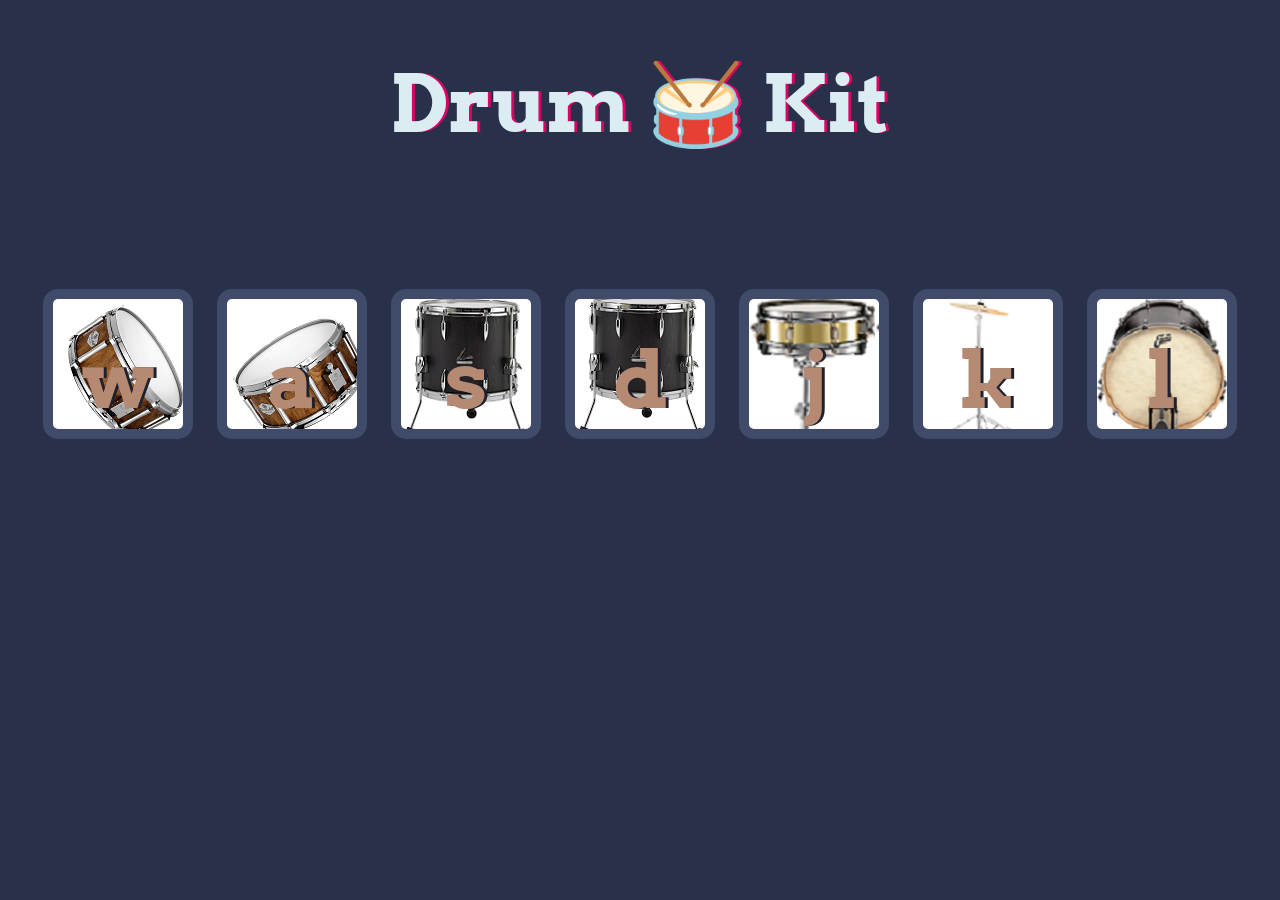
<file: drumkit/index.html>
<!DOCTYPE html>
<html lang="en" dir="ltr">

<head>
  <meta charset="utf-8">
  <title>Drum Kit</title>
  <link rel="stylesheet" href="styles.css">
  <link href="https://fonts.googleapis.com/css?family=Arvo" rel="stylesheet">
</head>

<body>
  <h1 id="title">Drum 🥁 Kit</h1>
  <div class="set">
    <button class="w drum">w</button>
    <button class="a drum">a</button>
    <button class="s drum">s</button>
    <button class="d drum">d</button>
    <button class="j drum">j</button>
    <button class="k drum">k</button>
    <button class="l drum">l</button>
  </div>


<script src="index.js" charset="utf-8"></script>

</body>
</html>
</file>
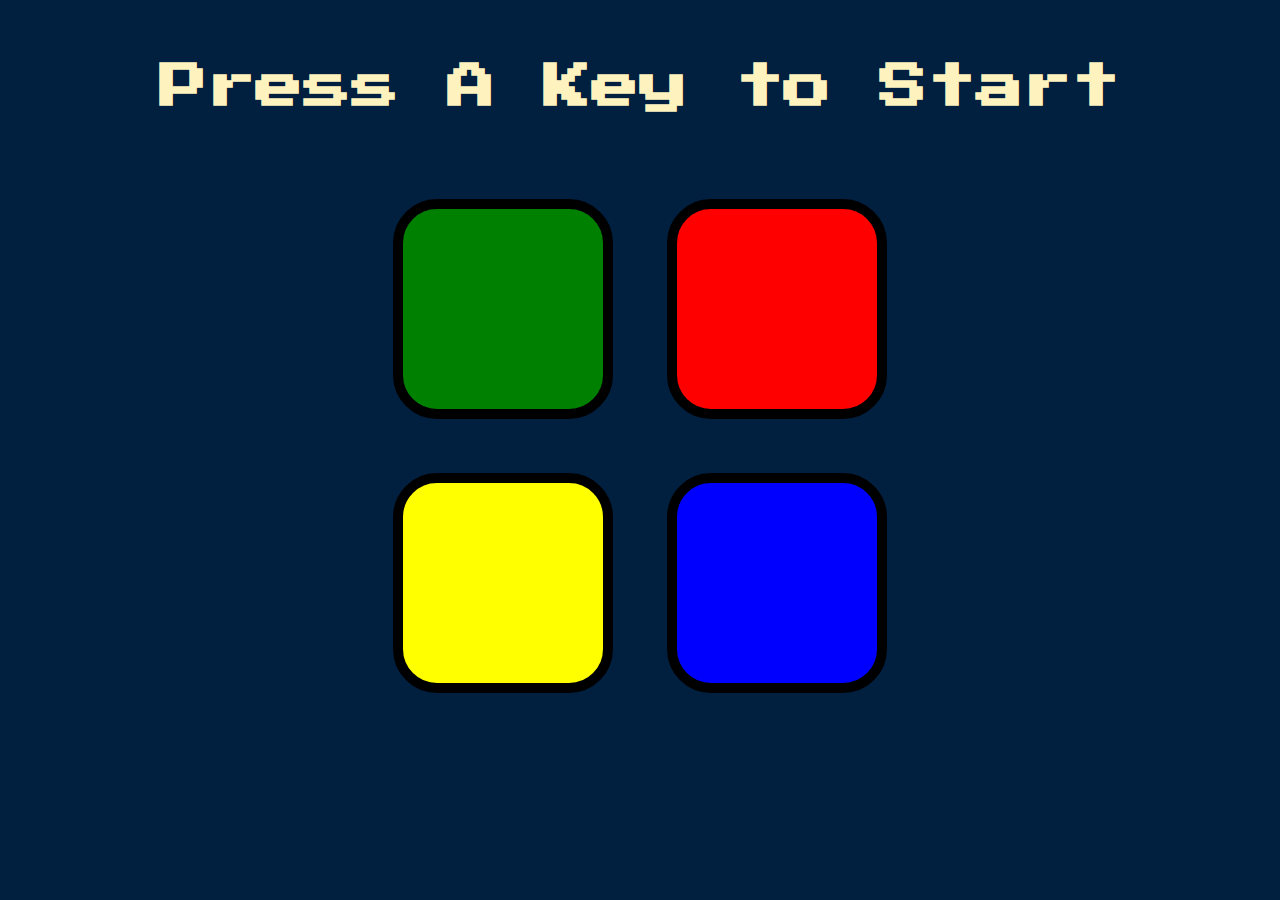
<file: simon_game/index.html>
<!DOCTYPE html>
<html lang="en" dir="ltr">

<head>
  <meta charset="utf-8">
  <title>Simon</title>
  <link rel="stylesheet" href="styles.css">
  <link href="https://fonts.googleapis.com/css?family=Press+Start+2P" rel="stylesheet">
</head>

<body>
  <h1 id="level-title">Press A Key to Start</h1>
  <div class="container">
    <div lass="row">

      <div type="button" id="green" class="btn green">

      </div>

      <div type="button" id="red" class="btn red">

      </div>
    </div>

    <div class="row">

      <div type="button" id="yellow" class="btn yellow">

      </div>
      <div type="button" id="blue" class="btn blue">

      </div>

    </div>

  </div>

  <script src="https://ajax.googleapis.com/ajax/libs/jquery/3.3.1/jquery.min.js"></script>
  <script src="game.js" charset="utf-8"></script>

</body>

</html>
</file>
<file: drumkit/styles.css>
body {
  text-align: center;
  background-color: #283149;
}

h1 {
  font-size: 5rem;
  color: #DBEDF3;
  font-family: "Arvo", cursive;
  text-shadow: 3px 0 #DA0463;
}

.w {
  background-image: url("images/tom1.png");
}

.a {
  background-image: url("images/tom2.png");
}

.s {
  background-image: url("images/tom3.png");
}

.d {
  background-image: url("images/tom4.png");
}

.j {
  background-image: url("images/snare.png");
}

.k {
  background-image: url("images/crash.png");
}

.l {
  background-image: url("images/kick.png");
}

.set {
  margin: 10% auto;
}

.pressed {
  box-shadow: 0 3px 4px 0 #DBEDF3;
  opacity: 0.5;
}

.red {
  color: red;
}

.drum {
  outline: none;
  border: 10px solid #404B69;
  font-size: 5rem;
  font-family: 'Arvo', cursive;
  line-height: 2;
  font-weight: 900;
  color: #B68973;
  text-shadow: 3px 0 #1E212D;
  border-radius: 15px;
  display: inline-block;
  width: 150px;
  height: 150px;
  text-align: center;
  margin: 10px;
  background-color: white;
}
</file>
<file: simon_game/styles.css>
body {
  text-align: center;
  background-color: #011F3F;
}

#level-title {
  font-family: 'Press Start 2P', cursive;
  font-size: 3rem;
  margin:  5%;
  color: #FEF2BF;
}

.container {
  display: block;
  width: 50%;
  margin: auto;

}

.btn {
  margin: 25px;
  display: inline-block;
  height: 200px;
  width: 200px;
  border: 10px solid black;
  border-radius: 20%;
}

.game-over {
  background-color: red;
  opacity: 0.8;
}

.red {
  background-color: red;
}

.green {
  background-color: green;
}

.blue {
  background-color: blue;
}

.yellow {
  background-color: yellow;
}

.pressed {
  box-shadow: 0 0 20px white;
  background-color: grey;
}
</file>
